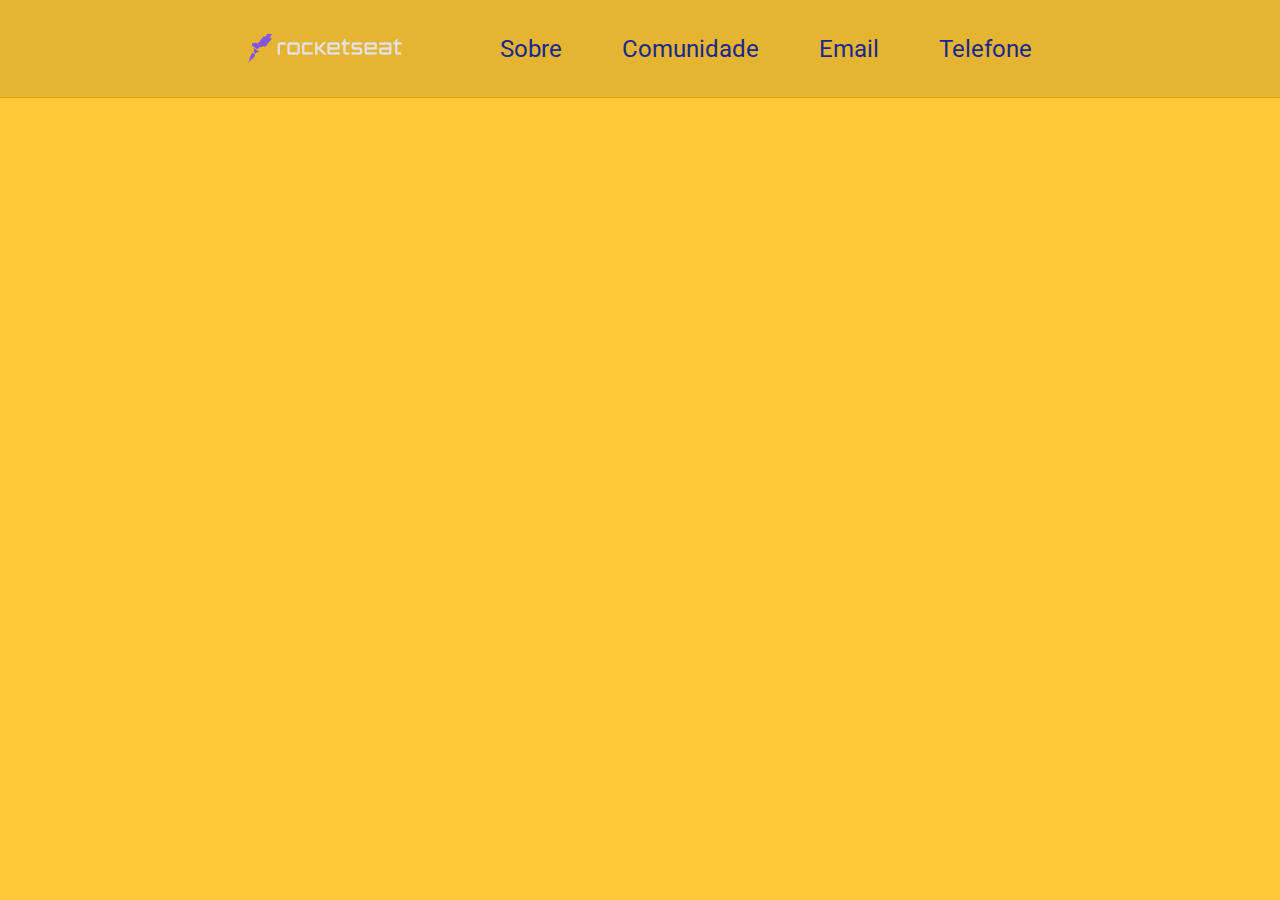
<file: index.html>
<!DOCTYPE html>
<html lang="pt-br">
  <head>
    <meta charset="UTF-8" />
    <meta name="viewport" content="width=device-width, initial-scale=1.0" />
    <link rel="shortcut icon" href="favicon.ico" type="image/x-icon" />
    <link rel="stylesheet" href="/style.css" />
    <title>Desafio Rocketseat</title>
  </head>
  <body></body>
  <header>
    <div class="link">
      <a class="logo" href="#"
        ><svg width="192" height="37" viewBox="0 0 192 37" fill="none">
          <g>
            <path
              d="M40.0042 10.8054C38.3888 10.8054 37.0568 12.1091 37.0568 13.7528V19.9879V26.2228H40.0042V19.9879V13.7528H43.5185H47.0328V10.8054H43.5185H40.0042Z"
              fill="#E1E1E6"
            ></path>
            <path
              d="M64.604 18.4859V13.7246C64.604 12.1092 63.3003 10.7771 61.6565 10.7771H56.8953H52.134C50.5185 10.7771 49.1865 12.0808 49.1865 13.7246V18.4859V23.2471C49.1865 24.8626 50.4902 26.1946 52.134 26.1946H56.8953H61.6565C63.272 26.1946 64.604 24.8909 64.604 23.2471V18.4859ZM61.6565 18.4859V23.2471H56.8953H52.134V18.4859V13.7246H56.8953H61.6565V18.4859Z"
              fill="#E1E1E6"
            ></path>
            <path
              d="M70.4993 10.8054C68.8839 10.8054 67.5519 12.1091 67.5519 13.7528V18.5141V23.2754C67.5519 24.8908 68.8556 26.2228 70.4993 26.2228L80.8721 26.0811V23.2754H70.4993V18.5141V13.7528H80.8721V10.9471L70.4993 10.8054Z"
              fill="#E1E1E6"
            ></path>
            <path
              d="M97.7655 10.8054H93.7695L87.9312 17.0121H86.7692V10.8054H83.8218V18.4858V26.1945H86.7692V19.9595H88.243H88.4697L94.5347 26.1945H98.5874L90.7937 18.1457L97.7655 10.8054Z"
              fill="#E1E1E6"
            ></path>
            <path
              d="M102.156 23.2471V19.9596L114.626 19.8179V17.0121V13.7246C114.626 12.1092 113.322 10.7771 111.679 10.7771H106.917H102.156C100.541 10.7771 99.2085 12.0808 99.2085 13.7246V18.4859V23.2471C99.2085 24.8626 100.512 26.1946 102.156 26.1946L114.626 26.0529V23.2471H102.156ZM102.156 13.7246H106.917H111.679V17.0121H108.391H102.156V13.7246Z"
              fill="#E1E1E6"
            ></path>
            <path
              d="M122.023 6.29926H120.889L119.075 8.5382V10.7771H116.836V13.7246L119.075 13.6962V23.2471C119.075 24.8626 120.379 26.1946 122.023 26.1946L126.784 26.0529V23.2471H122.023V13.6679L127.209 13.5829V10.7771H122.023V6.29926Z"
              fill="#E1E1E6"
            ></path>
            <path
              d="M142.74 19.9596C142.74 18.3442 141.436 17.0121 139.793 17.0121H136.08H132.367V13.7246H142.74V10.9188L132.367 10.7771C130.752 10.7771 129.42 12.0808 129.42 13.7246V17.0121C129.42 18.6276 130.723 19.9596 132.367 19.9596H136.08H139.793V23.2471H129.42V26.0529L139.793 26.1946C141.408 26.1946 142.74 24.8909 142.74 23.2471V19.9596Z"
              fill="#E1E1E6"
            ></path>
            <path
              d="M158.129 10.8054H153.368H148.606C146.991 10.8054 145.659 12.1091 145.659 13.7528V18.5141V23.2754C145.659 24.8908 146.963 26.2228 148.606 26.2228L161.076 26.0811V23.2754H148.606V19.9879L161.076 19.8461V17.0404V13.7528C161.076 12.1091 159.773 10.8054 158.129 10.8054ZM158.129 17.0121H148.606V13.7245H153.368H158.129V17.0121Z"
              fill="#E1E1E6"
            ></path>
            <path
              d="M176.493 10.8054L164.023 10.9471V13.7528H176.493V17.0404L164.023 17.1821V19.9879V23.2754C164.023 24.8908 165.327 26.2228 166.971 26.2228H171.732H176.493C178.109 26.2228 179.441 24.9192 179.441 23.2754V18.5141V13.7528C179.413 12.1091 178.109 10.8054 176.493 10.8054ZM176.493 23.2471H171.732H166.971V19.9595H176.493V23.2471Z"
              fill="#E1E1E6"
            ></path>
            <path
              d="M186.814 13.6679L192 13.5829V10.7772H186.814V6.27097H185.68L183.866 8.5099V10.7488H181.627V13.6963L183.866 13.6679V23.2188C183.866 24.8343 185.17 26.1663 186.814 26.1663L191.575 26.0246V23.2188H186.814V13.6679Z"
              fill="#E1E1E6"
            ></path>
          </g>
          <g>
            <path
              d="M29.2636 0.716062L24.4739 0.00753861C24.3322 -0.0208023 24.1905 0.0358761 24.1339 0.092558L22.0933 2.7566C21.9516 2.92665 21.9233 3.15338 21.9799 3.35177C22.0366 3.55015 21.8666 3.7202 21.6682 3.69186L19.9961 3.32342C19.741 3.26674 19.4576 3.35177 19.2876 3.5785L12.6558 12.0808C12.5424 12.2508 12.3157 12.3075 12.1173 12.2225L9.59495 11.0888C9.36822 10.9755 9.11316 11.0038 8.91477 11.1455L7.63943 12.0241C7.44104 12.1658 7.15763 12.1941 6.9309 12.0808L6.3074 11.769C5.91063 11.5706 5.42884 11.7974 5.31547 12.2225L4.86201 14.2347C4.74865 14.7165 4.94704 15.1983 5.37215 15.4534L6.33574 16.0485L9.42491 17.9474L10.927 18.8826C11.3521 19.1377 11.8906 19.081 12.259 18.7692L14.7813 16.5586C14.9797 16.3886 15.2915 16.3319 15.5182 16.4736L16.2834 16.8704C16.5385 17.0121 16.8502 16.9554 17.0486 16.757L18.324 15.5667C18.5224 15.3683 18.8341 15.34 19.0608 15.4534L20.9597 16.3319C21.2431 16.4736 21.5832 16.3886 21.7816 16.1335L22.6601 14.9999L29.3202 6.46927C29.632 6.0725 29.4336 5.47734 28.9235 5.36398L27.4498 5.02388C27.138 4.9672 26.9963 4.57043 27.223 4.3437L29.5186 1.48126C29.7454 1.14117 29.6037 0.772744 29.2636 0.716062Z"
              fill="#8257E6"
            ></path>
            <path
              d="M7.29885 17.8907C7.15715 17.8056 7.01544 17.9473 7.07212 18.089L7.78065 19.9595C7.83733 20.1012 7.83733 20.243 7.80899 20.3847L7.18549 22.822C7.15714 22.992 7.21383 23.1621 7.32719 23.2471L9.11267 24.6358C9.28272 24.7492 9.50944 24.7492 9.65115 24.6075L11.5216 22.9637C11.635 22.8787 11.7767 22.822 11.8901 22.7936L14.0157 22.5669C14.1574 22.5386 14.214 22.3402 14.0723 22.2552L7.29885 17.8907Z"
              fill="#8257E6"
            ></path>
            <path
              d="M6.67557 24.1824C6.56221 24.0974 6.39216 24.0691 6.25046 24.1257L4.74839 24.8626C4.66337 24.8909 4.60668 24.976 4.55 25.061L1.34748 32.9681C1.34748 32.9965 1.34748 32.9964 1.34748 33.0248C1.37582 33.0531 1.40416 33.0815 1.46084 33.0815L2.1977 32.7981C2.22605 32.7981 2.25438 32.7981 2.28272 32.7981C2.31106 32.8264 2.33941 32.8831 2.31107 32.9114L0.015448 36.6808C-0.0412339 36.7658 0.0721325 36.8508 0.128814 36.7658L8.43271 28.4336C8.51773 28.3485 8.54608 28.2635 8.57442 28.1502L8.74446 25.9962C8.74446 25.8545 8.68778 25.7412 8.60276 25.6561L6.67557 24.1824Z"
              fill="#8257E6"
            ></path>
          </g></svg
      ></a>
      <a href="sobre.html">Sobre</a>
      <a href="https://discordapp.com/invite/gCRAFhc" target="_blank"
        >Comunidade</a>
      <a href="mailto: oi@rocketseat.com.br">Email</a>
      <a href="tel: +5547992078767">Telefone</a>
    </div>
  </header>
 
</html>
</file>
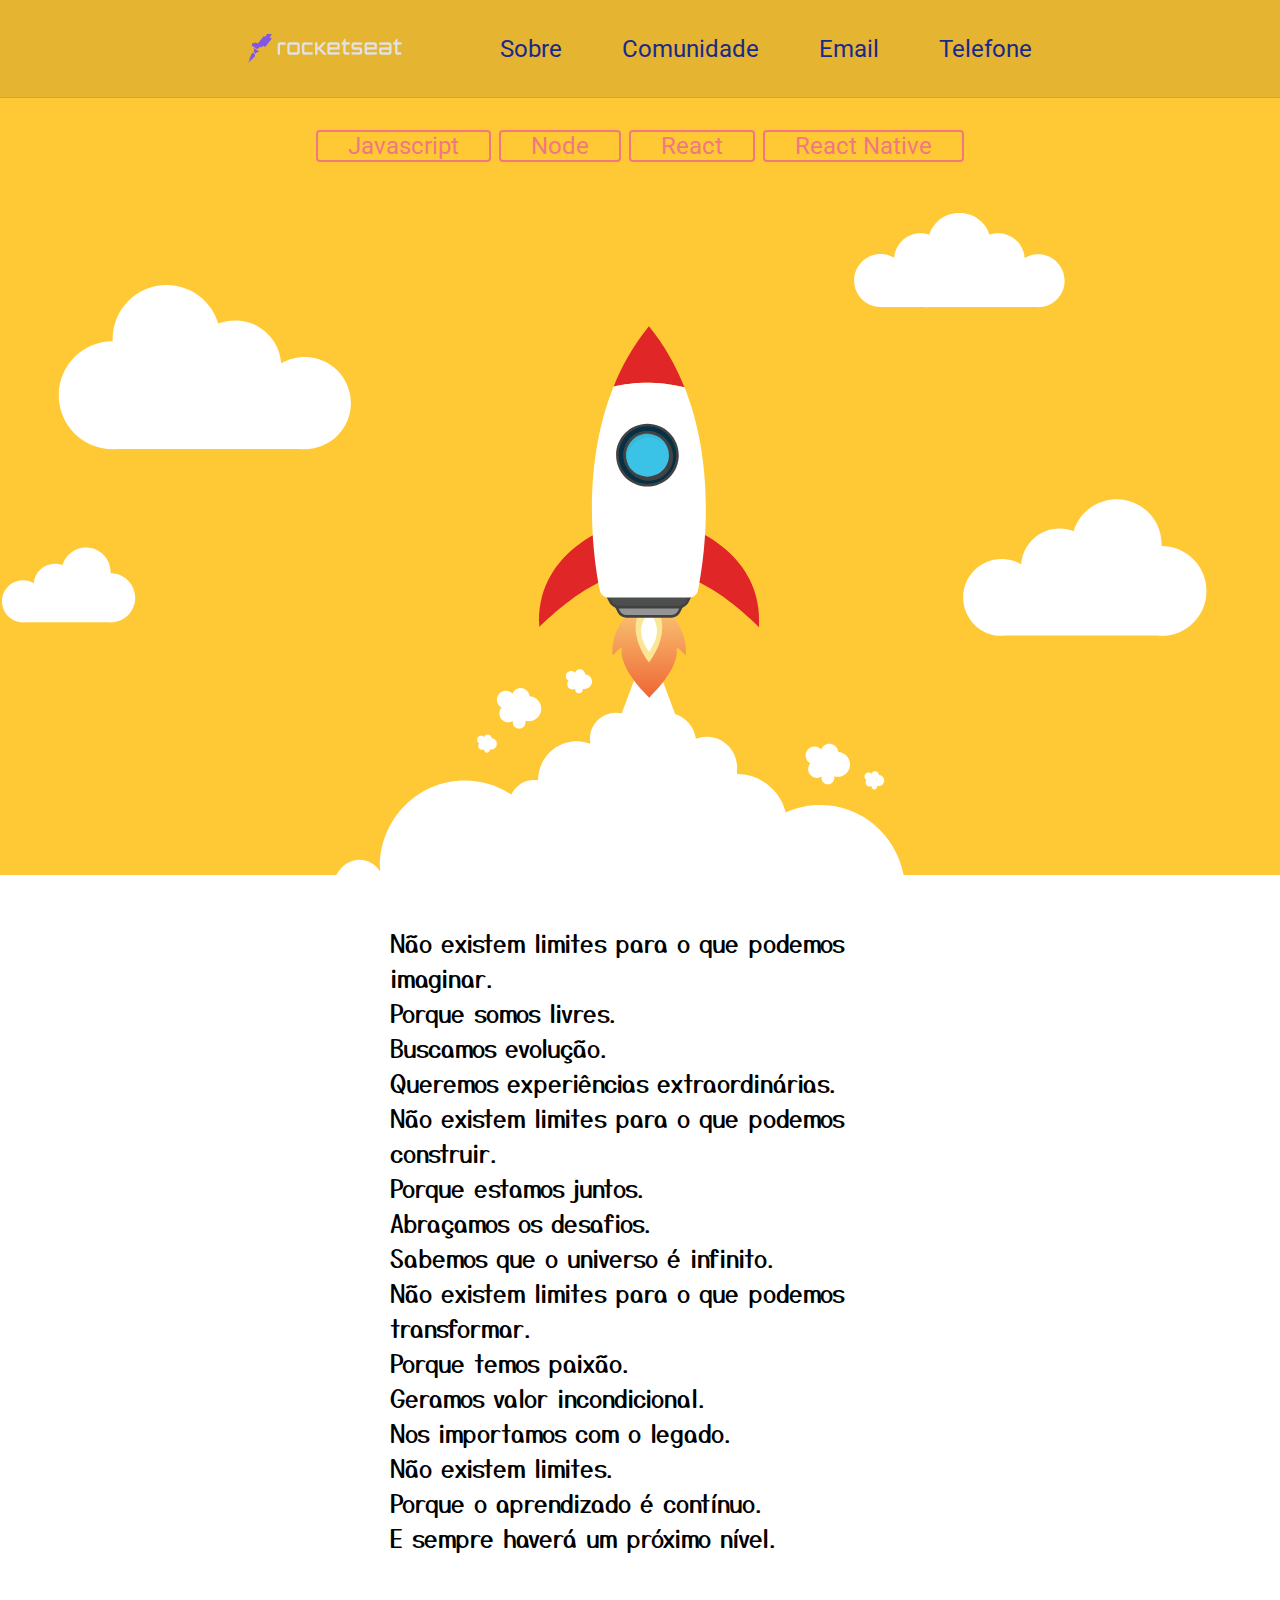
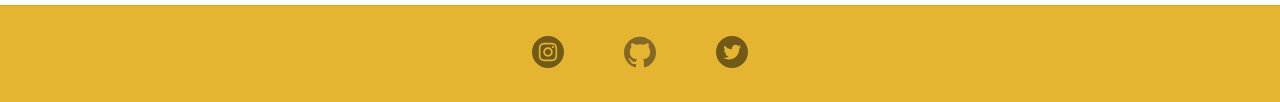
<file: sobre.html>
<!DOCTYPE html>
<html lang="pt-br">
  <head>
    <meta charset="UTF-8" />
    <meta name="viewport" content="width=device-width, initial-scale=1.0" />
    <link rel="shortcut icon" href="favicon.ico" type="image/x-icon" />
    <link rel="stylesheet" href="/style.css" />
    <link rel="preconnect" href="https://fonts.gstatic.com" />
    <link
      href="https://fonts.googleapis.com/css2?family=Yusei+Magic&display=swap"
      rel="stylesheet"
    />
    <title>Desafio Rocketseat</title>
  </head>
  <body></body>
  <header>
    <div class="link">
      <a class="logo" href="index.html"
        ><svg width="192" height="37" viewBox="0 0 192 37" fill="none">
          <g>
            <path
              d="M40.0042 10.8054C38.3888 10.8054 37.0568 12.1091 37.0568 13.7528V19.9879V26.2228H40.0042V19.9879V13.7528H43.5185H47.0328V10.8054H43.5185H40.0042Z"
              fill="#E1E1E6"
            ></path>
            <path
              d="M64.604 18.4859V13.7246C64.604 12.1092 63.3003 10.7771 61.6565 10.7771H56.8953H52.134C50.5185 10.7771 49.1865 12.0808 49.1865 13.7246V18.4859V23.2471C49.1865 24.8626 50.4902 26.1946 52.134 26.1946H56.8953H61.6565C63.272 26.1946 64.604 24.8909 64.604 23.2471V18.4859ZM61.6565 18.4859V23.2471H56.8953H52.134V18.4859V13.7246H56.8953H61.6565V18.4859Z"
              fill="#E1E1E6"
            ></path>
            <path
              d="M70.4993 10.8054C68.8839 10.8054 67.5519 12.1091 67.5519 13.7528V18.5141V23.2754C67.5519 24.8908 68.8556 26.2228 70.4993 26.2228L80.8721 26.0811V23.2754H70.4993V18.5141V13.7528H80.8721V10.9471L70.4993 10.8054Z"
              fill="#E1E1E6"
            ></path>
            <path
              d="M97.7655 10.8054H93.7695L87.9312 17.0121H86.7692V10.8054H83.8218V18.4858V26.1945H86.7692V19.9595H88.243H88.4697L94.5347 26.1945H98.5874L90.7937 18.1457L97.7655 10.8054Z"
              fill="#E1E1E6"
            ></path>
            <path
              d="M102.156 23.2471V19.9596L114.626 19.8179V17.0121V13.7246C114.626 12.1092 113.322 10.7771 111.679 10.7771H106.917H102.156C100.541 10.7771 99.2085 12.0808 99.2085 13.7246V18.4859V23.2471C99.2085 24.8626 100.512 26.1946 102.156 26.1946L114.626 26.0529V23.2471H102.156ZM102.156 13.7246H106.917H111.679V17.0121H108.391H102.156V13.7246Z"
              fill="#E1E1E6"
            ></path>
            <path
              d="M122.023 6.29926H120.889L119.075 8.5382V10.7771H116.836V13.7246L119.075 13.6962V23.2471C119.075 24.8626 120.379 26.1946 122.023 26.1946L126.784 26.0529V23.2471H122.023V13.6679L127.209 13.5829V10.7771H122.023V6.29926Z"
              fill="#E1E1E6"
            ></path>
            <path
              d="M142.74 19.9596C142.74 18.3442 141.436 17.0121 139.793 17.0121H136.08H132.367V13.7246H142.74V10.9188L132.367 10.7771C130.752 10.7771 129.42 12.0808 129.42 13.7246V17.0121C129.42 18.6276 130.723 19.9596 132.367 19.9596H136.08H139.793V23.2471H129.42V26.0529L139.793 26.1946C141.408 26.1946 142.74 24.8909 142.74 23.2471V19.9596Z"
              fill="#E1E1E6"
            ></path>
            <path
              d="M158.129 10.8054H153.368H148.606C146.991 10.8054 145.659 12.1091 145.659 13.7528V18.5141V23.2754C145.659 24.8908 146.963 26.2228 148.606 26.2228L161.076 26.0811V23.2754H148.606V19.9879L161.076 19.8461V17.0404V13.7528C161.076 12.1091 159.773 10.8054 158.129 10.8054ZM158.129 17.0121H148.606V13.7245H153.368H158.129V17.0121Z"
              fill="#E1E1E6"
            ></path>
            <path
              d="M176.493 10.8054L164.023 10.9471V13.7528H176.493V17.0404L164.023 17.1821V19.9879V23.2754C164.023 24.8908 165.327 26.2228 166.971 26.2228H171.732H176.493C178.109 26.2228 179.441 24.9192 179.441 23.2754V18.5141V13.7528C179.413 12.1091 178.109 10.8054 176.493 10.8054ZM176.493 23.2471H171.732H166.971V19.9595H176.493V23.2471Z"
              fill="#E1E1E6"
            ></path>
            <path
              d="M186.814 13.6679L192 13.5829V10.7772H186.814V6.27097H185.68L183.866 8.5099V10.7488H181.627V13.6963L183.866 13.6679V23.2188C183.866 24.8343 185.17 26.1663 186.814 26.1663L191.575 26.0246V23.2188H186.814V13.6679Z"
              fill="#E1E1E6"
            ></path>
          </g>
          <g>
            <path
              d="M29.2636 0.716062L24.4739 0.00753861C24.3322 -0.0208023 24.1905 0.0358761 24.1339 0.092558L22.0933 2.7566C21.9516 2.92665 21.9233 3.15338 21.9799 3.35177C22.0366 3.55015 21.8666 3.7202 21.6682 3.69186L19.9961 3.32342C19.741 3.26674 19.4576 3.35177 19.2876 3.5785L12.6558 12.0808C12.5424 12.2508 12.3157 12.3075 12.1173 12.2225L9.59495 11.0888C9.36822 10.9755 9.11316 11.0038 8.91477 11.1455L7.63943 12.0241C7.44104 12.1658 7.15763 12.1941 6.9309 12.0808L6.3074 11.769C5.91063 11.5706 5.42884 11.7974 5.31547 12.2225L4.86201 14.2347C4.74865 14.7165 4.94704 15.1983 5.37215 15.4534L6.33574 16.0485L9.42491 17.9474L10.927 18.8826C11.3521 19.1377 11.8906 19.081 12.259 18.7692L14.7813 16.5586C14.9797 16.3886 15.2915 16.3319 15.5182 16.4736L16.2834 16.8704C16.5385 17.0121 16.8502 16.9554 17.0486 16.757L18.324 15.5667C18.5224 15.3683 18.8341 15.34 19.0608 15.4534L20.9597 16.3319C21.2431 16.4736 21.5832 16.3886 21.7816 16.1335L22.6601 14.9999L29.3202 6.46927C29.632 6.0725 29.4336 5.47734 28.9235 5.36398L27.4498 5.02388C27.138 4.9672 26.9963 4.57043 27.223 4.3437L29.5186 1.48126C29.7454 1.14117 29.6037 0.772744 29.2636 0.716062Z"
              fill="#8257E6"
            ></path>
            <path
              d="M7.29885 17.8907C7.15715 17.8056 7.01544 17.9473 7.07212 18.089L7.78065 19.9595C7.83733 20.1012 7.83733 20.243 7.80899 20.3847L7.18549 22.822C7.15714 22.992 7.21383 23.1621 7.32719 23.2471L9.11267 24.6358C9.28272 24.7492 9.50944 24.7492 9.65115 24.6075L11.5216 22.9637C11.635 22.8787 11.7767 22.822 11.8901 22.7936L14.0157 22.5669C14.1574 22.5386 14.214 22.3402 14.0723 22.2552L7.29885 17.8907Z"
              fill="#8257E6"
            ></path>
            <path
              d="M6.67557 24.1824C6.56221 24.0974 6.39216 24.0691 6.25046 24.1257L4.74839 24.8626C4.66337 24.8909 4.60668 24.976 4.55 25.061L1.34748 32.9681C1.34748 32.9965 1.34748 32.9964 1.34748 33.0248C1.37582 33.0531 1.40416 33.0815 1.46084 33.0815L2.1977 32.7981C2.22605 32.7981 2.25438 32.7981 2.28272 32.7981C2.31106 32.8264 2.33941 32.8831 2.31107 32.9114L0.015448 36.6808C-0.0412339 36.7658 0.0721325 36.8508 0.128814 36.7658L8.43271 28.4336C8.51773 28.3485 8.54608 28.2635 8.57442 28.1502L8.74446 25.9962C8.74446 25.8545 8.68778 25.7412 8.60276 25.6561L6.67557 24.1824Z"
              fill="#8257E6"
            ></path>
          </g></svg
      ></a>
      <a href="sobre.html">Sobre</a>
      <a href="https://discordapp.com/invite/gCRAFhc" target="_blank"
        >Comunidade</a
      >
      <a href="mailto: oi@rocketseat.com.br">Email</a>
      <a href="tel: +5547992078767">Telefone</a>
    </div>
  </header>
  <main class="main">
    <div class="courses">
      <ul>
        <li><a href="#">Javascript</a></li>
        <li><a href="#">Node</a></li>
        <li><a href="#">React</a></li>
        <li><a href="#">React Native</a></li>
      </ul>
    </div>
    <div class="foguete">
      <img src="assets/foguete.svg" alt="" />
    </div>
    <div class="text">
      <p>Não existem limites para o que podemos imaginar.</p>
      <p>Porque somos livres.</p>
      <p>Buscamos evolução.</p>
      <p>Queremos experiências extraordinárias.</p>
      <p>Não existem limites para o que podemos construir.</p>
      <p>Porque estamos juntos.</p>
      <p>Abraçamos os desafios.</p>
      <p>Sabemos que o universo é infinito.</p>
      <p>Não existem limites para o que podemos transformar.</p>
      <p>Porque temos paixão.</p>
      <p>Geramos valor incondicional.</p>
      <p>Nos importamos com o legado.</p>
      <p>Não existem limites.</p>
      <p>Porque o aprendizado é contínuo.</p>
      <p>E sempre haverá um próximo nível.</p>
    </div>
  </main>
  <footer class="footer">
    <a href="https://www.instagram.com/rocketseat_oficial/">
      <img src="assets/instagram.svg" alt="" />
    </a>
    <a href="https://github.com/Rocketseat">
      <img src="assets/github.svg" alt=""
    /></a>
    <a href="https://twitter.com/rocketseat">
      <img src="assets/twitter.svg" alt="" />
    </a>
  </footer>
</html>
</file>
<file: style.css>
@import "https://fonts.googleapis.com/css2?family=Roboto:ital,wght@0,100;0,300;0,400;0,500;0,700;0,900;1,100;1,300;1,400;1,500;1,700;1,900&display=swap";

* {
  margin: 0;
  padding: 0;
  border: 0;
}

:root {
  --color-primary: #f27781;
  --color-secondary: #18298c;
  --color-3: #04bf8a;
  --color-4: #ffc936;
  --color-5: #f29f05;
}

body {
  background: var(--color-4);
  font-family: Roboto, serif;
  columns: var(--color-secondary);
}

header {
  padding: 30px;
  border-bottom: 1px solid var(--color-5);
  background: rgba(0, 0, 0, 0.1);
}
.link {
  display: flex;
  align-items: center;
  justify-content: center;
}
.link a {
  color: var(--color-secondary);
  text-decoration: none;
  font-size: 24px;
  line-height: 14px;
  margin: 0 30px;
}
.link a:hover {
  color: var(--color-5);
  transition: color 700ms;
}

.logo svg {
  width: 80%;
}
/* Main */

.main {
  background-color: var(--color-4);
}

.courses {
  padding: 32px;
}
.courses ul {
  display: flex;
  align-items: center;
  justify-content: center;
  
}

.courses ul li {
 list-style: none;
  font-size: 24px;
  margin: 0 4px;
  border:2px var(--color-primary) solid ;
  border-radius: .25rem;
}

.courses ul li a {
    padding: 30px;
    text-decoration: none;
    color: var(--color-primary);
}

.courses ul li a:hover {
    color: var(--color-5);
    transition: color 700ms;
  }
  

.foguete {
  display: flex;
  justify-content: flex-end;
}

.text {
  background-color: #fff;
  padding: 50px;
}

p {
  font-family: "Yusei Magic", sans-serif;
  font-size: 1.5rem;
  margin: auto;
  width: 500px;
}

/* Footer */

.footer {
  background: rgba(0, 0, 0, 0.1);
  border-top: 1px solid var(--color-5);

  padding: 30px;
  display: flex;
  align-items: center;
  justify-content: center;
}

.footer a {
  margin: 0 30px;
}
.footer a img {
  opacity: 0.5;
  height: 2rem;
}
</file>
